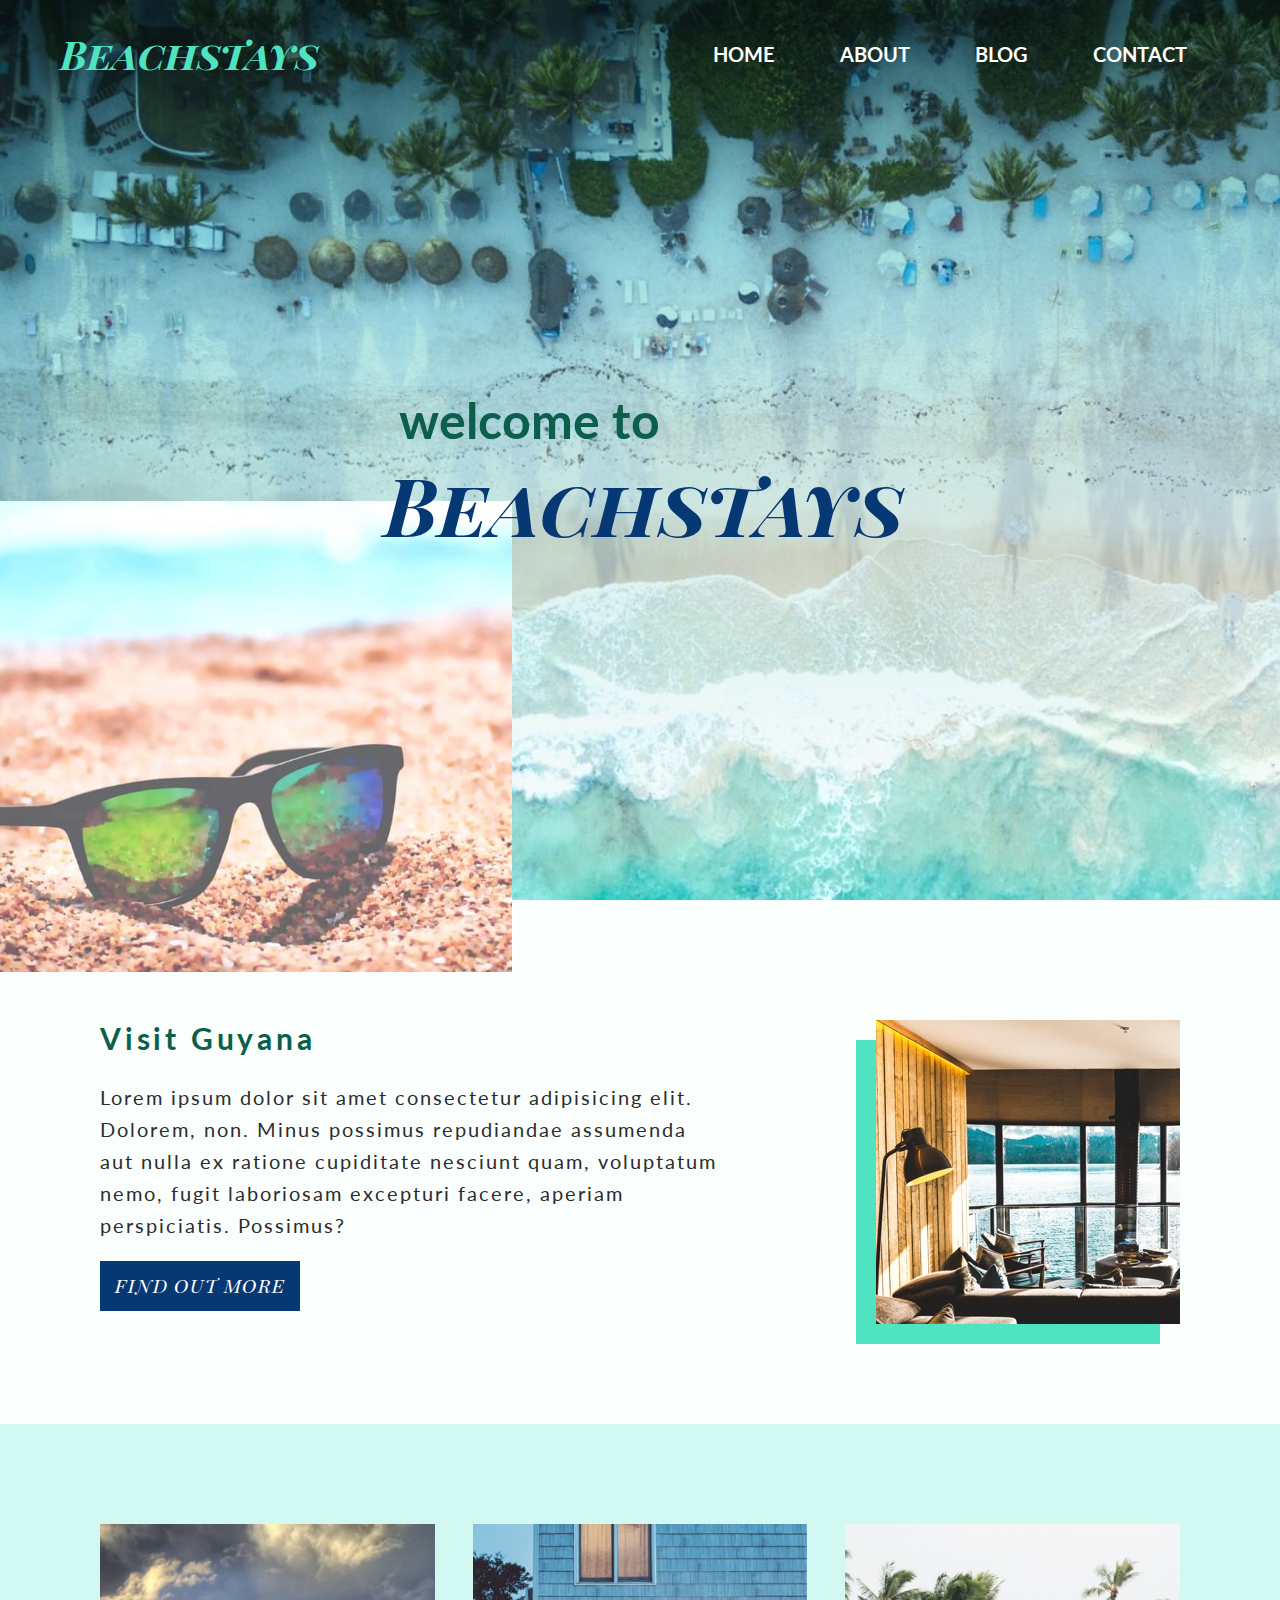
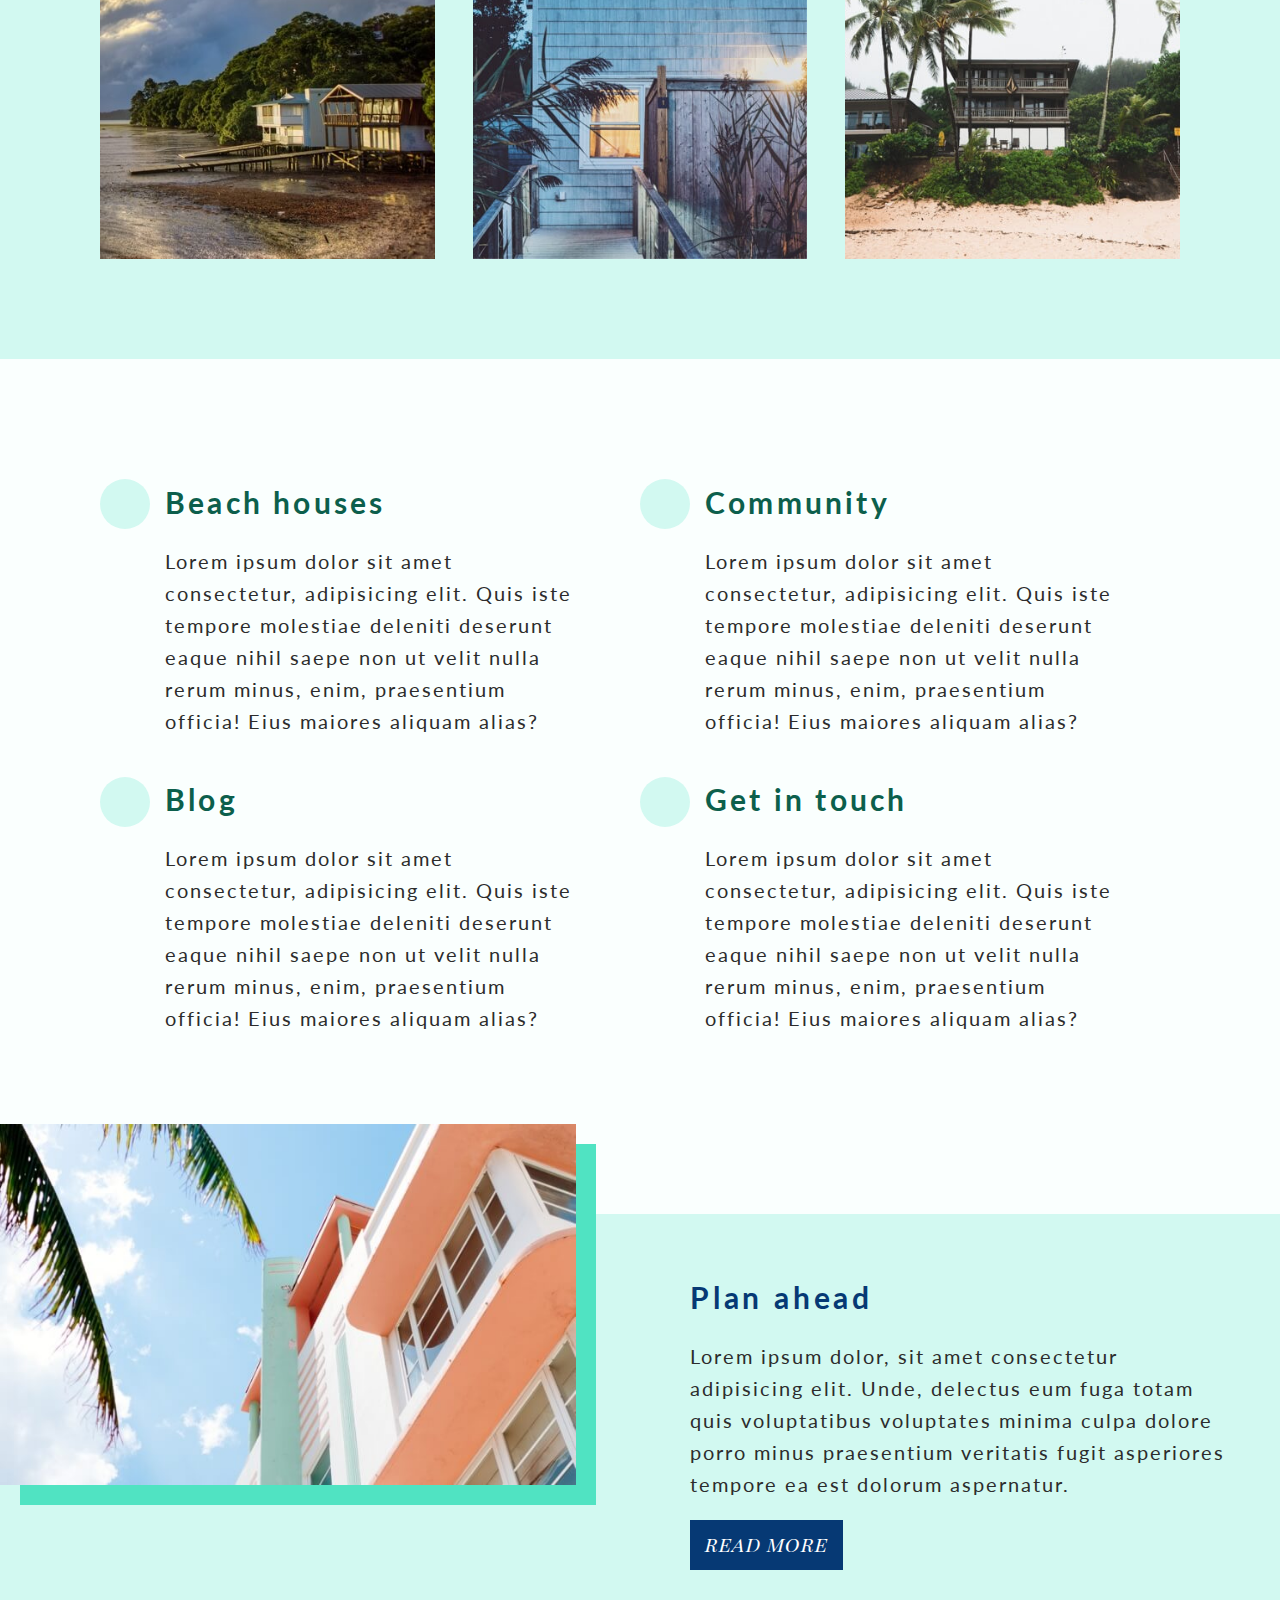
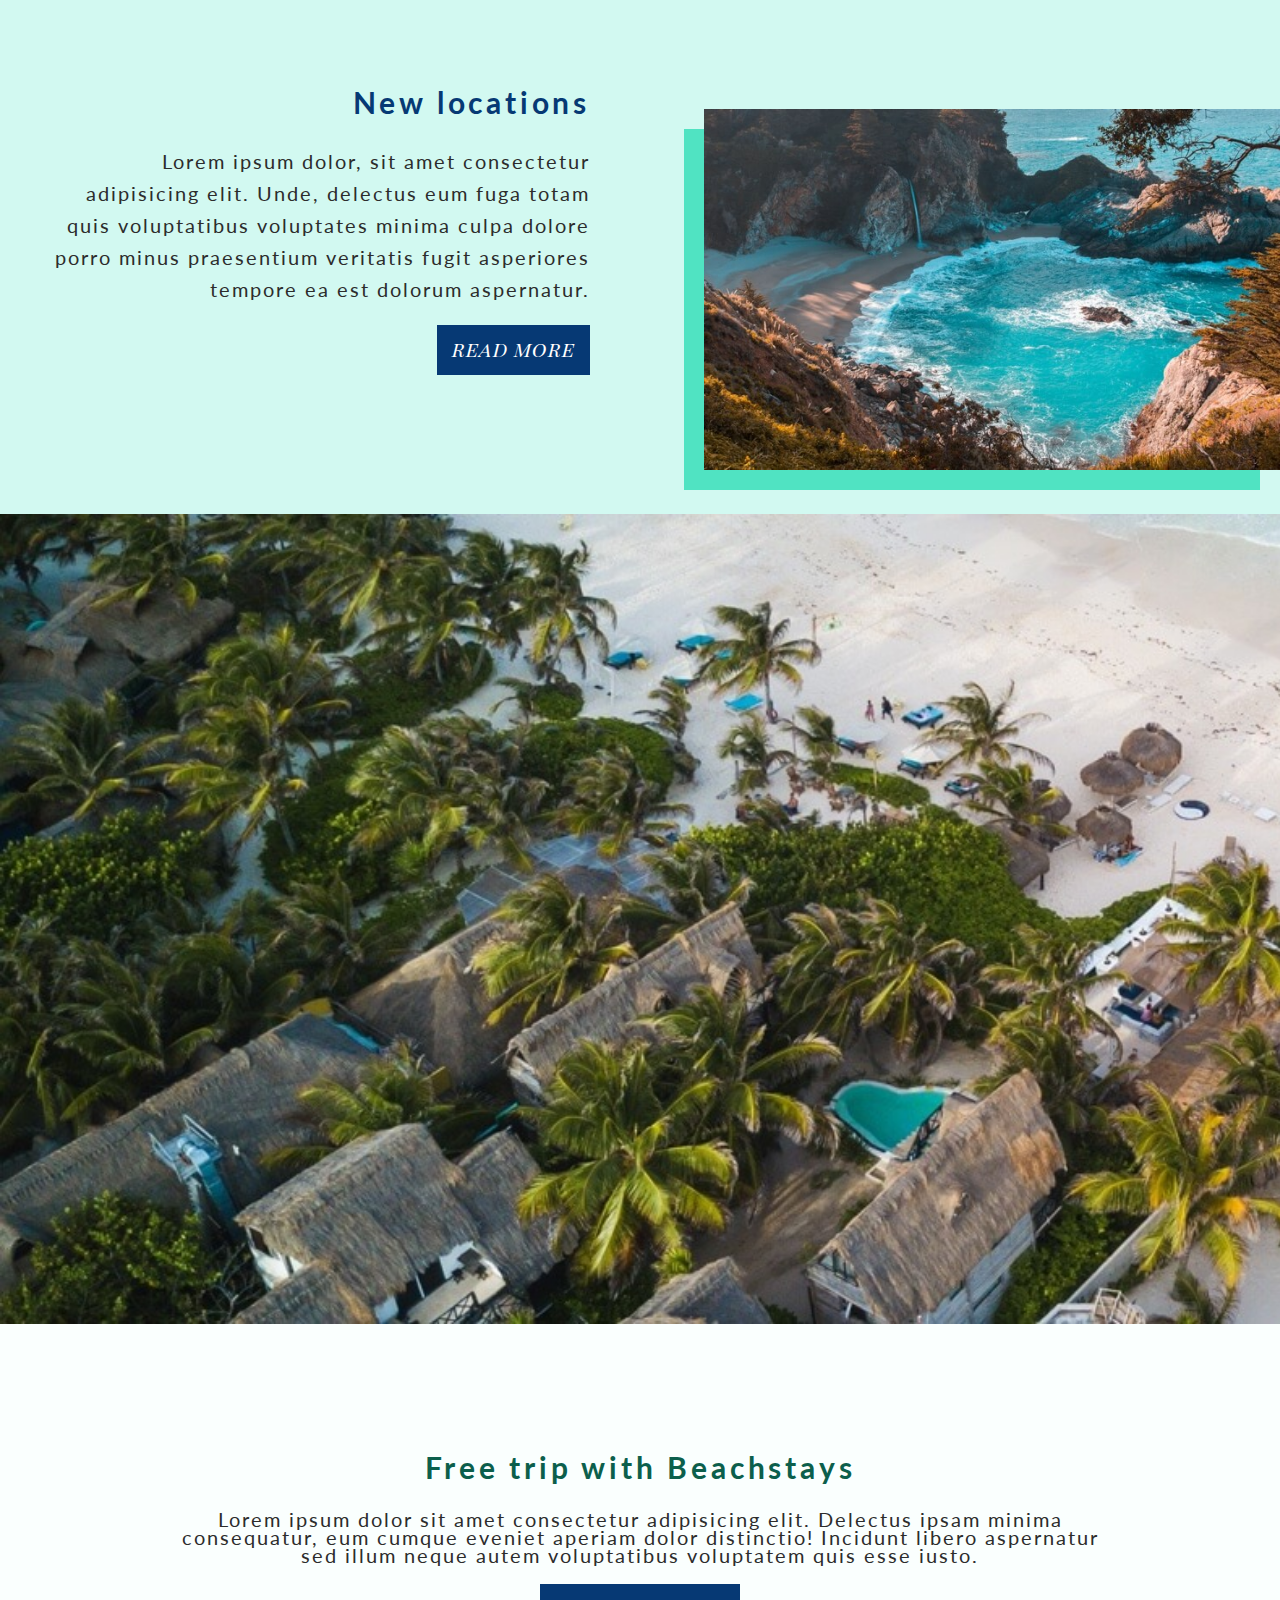
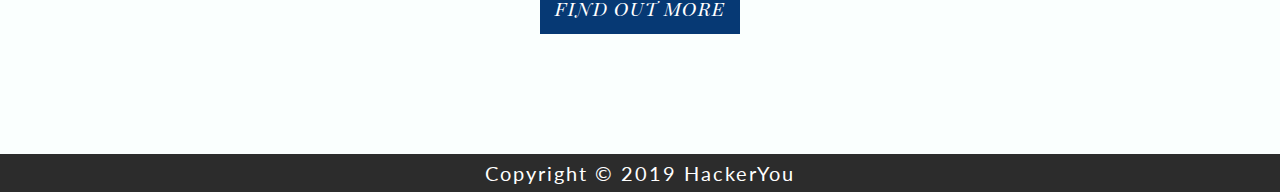
<file: index.html>
<!DOCTYPE html>
<html lang="en">

<head>
    <meta charset="UTF-8">
    <meta name="viewport" content="width=device-width, initial-scale=1.0">
    <meta http-equiv="X-UA-Compatible" content="ie=edge">
    <title>Gus Richardson Project Two</title>
    <link href="https://fonts.googleapis.com/css?family=Lato:300,400,700|Playfair+Display+SC:400,900i|Playfair+Display:400,900i"
        rel="stylesheet">
    <link rel="stylesheet" href="https://use.fontawesome.com/releases/v5.7.0/css/all.css" integrity="sha384-lZN37f5QGtY3VHgisS14W3ExzMWZxybE1SJSEsQp9S+oqd12jhcu+A56Ebc1zFSJ"
        crossorigin="anonymous">
    <link rel="stylesheet" href="styles/style.css">
</head>

<body>
    <!-- HEADER START -->
    <header>
        <div class="header_nav_bar">
            <div class="logo">
                <h1>Beachstays</h1>
            </div>
            <!-- NAV BAR -->
            <div class="header_nav_container">
                <label for="toggle_nav" class="burger" id="header_burger"><i class="fas fa-bars"></i></label>
                <input type="checkbox" id="toggle_nav" class="burger_checkbox">
                <nav id="drop_nav">
                    <ul class="header_nav">
                        <li><a href="index.html">Home</a></li>
                        <li><a href="#">About</a></li>
                        <li><a href="blog.html">Blog</a></li>
                        <li><a href="contact.html">Contact</a></li>
                    </ul>
                </nav>
            </div>
        </div>
        <div class="sunglasses_img_container">
            <img src="images/header_sunglasses.jpg" alt="sunglasses lying on a beach">
        </div>
        <div class="welcome_container">
            <div class="welcome_text">
                <h2>welcome to</h2>
                <h1>Beachstays</h1>
            </div>
        </div>

    </header>
    <!-- END OF HEADER -->

    <!-- BEGIN MAIN -->

    <main>
        <!-- VISIT GUYANA SECTION -->
        <div class="visit_guyana">
            <div class="content_wrapper">
                <div class="guyana_text_box">
                    <h2>Visit Guyana</h2>
                    <p>Lorem ipsum dolor sit amet consectetur adipisicing elit. Dolorem, non. Minus possimus
                        repudiandae assumenda aut nulla ex ratione cupiditate nesciunt quam, voluptatum nemo, fugit
                        laboriosam excepturi facere, aperiam perspiciatis. Possimus?</p>
                    <input type="button" value="find out more">

                </div>
                <div class="guyana_img_box">
                    <img src="images/lamp.jpg" alt="a cozy room overlooking the water">
                </div>

            </div>
        </div>
        <!-- END OF VISIT GUYANA -->

        <!-- GALLERY SECTION  -->
        <div class="gallery">
            <div class="content_wrapper">
                <div class="gallery_img_box img1">
                    <img src="images/gallery_image1.jpg" alt="two beach houses at dusk">
                </div>
                <div class="gallery_img_box img2">
                    <img src="images/gallery_image2.jpg" alt="a pleasant blue cabin at dawn surrounded by whispy plants ">
                </div>
                <div class="gallery_img_box img3">
                    <img src="images/gallery_image3.jpg" alt="a beach house surrounded by tall palm trees">
                </div>
            </div>
        </div>
        <!-- END GALLERY SECTION -->

        <!-- CENTRE NAV SECTION -->
        <div class="centre_nav_section">
            <div class="nav_wrapper">
                <div class="nav_item beach_houses">
                    <div class="fa_container">
                        <div class="fa_border">
                            <i class="fas fa-home"></i>
                        </div>
                    </div>
                    <div class="nav_text">
                        <h2>Beach houses</h2>
                        <p>Lorem ipsum dolor sit amet consectetur, adipisicing elit. Quis iste tempore molestiae
                            deleniti deserunt eaque nihil saepe non ut velit nulla rerum minus, enim, praesentium
                            officia! Eius maiores aliquam alias?</p>

                    </div>

                </div>
                <div class="nav_item community">
                    <div class="fa_container">
                        <div class="fa_border">
                            <i class="fas fa-users"></i>
                        </div>
                    </div>
                    <div class="nav_text">
                        <h2>Community</h2>
                        <p>Lorem ipsum dolor sit amet consectetur, adipisicing elit. Quis iste tempore molestiae
                            deleniti deserunt eaque nihil saepe non ut velit nulla rerum minus, enim, praesentium
                            officia! Eius maiores aliquam alias?</p>

                    </div>
                </div>
                <div class="nav_item blog">
                    <div class="fa_container">
                        <div class="fa_border">
                            <i class="fas fa-file"></i>
                        </div>
                    </div>
                    <div class="nav_text">
                        <h2>Blog</h2>
                        <p>Lorem ipsum dolor sit amet consectetur, adipisicing elit. Quis iste tempore molestiae
                            deleniti deserunt eaque nihil saepe non ut velit nulla rerum minus, enim, praesentium
                            officia! Eius maiores aliquam alias?</p>

                    </div>
                </div>
                <div class="nav_item centre_contact">
                    <div class="fa_container">
                        <div class="fa_border">
                            <i class="fas fa-phone"></i>
                        </div>
                    </div>
                    <div class="nav_text">
                        <h2>Get in touch</h2>
                        <p>Lorem ipsum dolor sit amet consectetur, adipisicing elit. Quis iste tempore molestiae
                            deleniti deserunt eaque nihil saepe non ut velit nulla rerum minus, enim, praesentium
                            officia! Eius maiores aliquam alias?</p>

                    </div>
                </div>
            </div>
        </div>
        <!-- END OF CENTRE NAV -->
        <!-- START GRID -->
        <div class="css_grid">
            <div class="overlap_background_colour"></div>
            <div class="grid_background_colour"></div>
            <div class="css_grid_item item_one">
                <div class="css_grid_img_container top">
                    <img src="images/grid_image1.jpg" alt="an art deco style building with white and pink trim">
                </div>
            </div>
            <div class="css_grid_item item_two">
                <div class="css_grid_text_container">
                    <h2>Plan ahead</h2>
                    <p>Lorem ipsum dolor, sit amet consectetur adipisicing elit. Unde, delectus eum fuga totam quis
                        voluptatibus voluptates minima culpa dolore porro minus praesentium veritatis fugit asperiores
                        tempore ea est dolorum aspernatur.</p>
                    <input type="button" value="read more">
                </div>
            </div>
            <div class="css_grid_item item_three" id="invisible_mobile">
                <div class="css_grid_text_container">
                    <h2>New locations</h2>
                    <p>Lorem ipsum dolor, sit amet consectetur adipisicing elit. Unde, delectus eum fuga totam quis
                        voluptatibus voluptates minima culpa dolore porro minus praesentium veritatis fugit asperiores
                        tempore ea est dolorum aspernatur.</p>
                    <input type="button" value="read more">
                </div>
            </div>
            <div class="css_grid_item item_four">
                <div class="css_grid_img_container top">
                    <img src="images/grid_image2.jpg" alt="a tropical bay with turqouise water">
                </div>
            </div>
            <div class="css_grid_item" id="invisible_desktop">
                <div class="css_grid_text_container">
                    <h2>New locations</h2>
                    <p>Lorem ipsum dolor, sit amet consectetur adipisicing elit. Unde, delectus eum fuga totam quis
                        voluptatibus voluptates minima culpa dolore porro minus praesentium veritatis fugit asperiores
                        tempore ea est dolorum aspernatur.</p>
                    <input type="button" value="read more">
                </div>
            </div>
            <div class="grid_footer_banner">
                <!-- BACKGROUND IMAGE IN THIS DIV -->
            </div>
        </div>
        <!-- END OF GRID SECTION -->
    </main>
    <footer class="main_footer">
        <div id="footer_background_invisible_desktop">
            <!-- BACKGROUND IMAGE IN THIS DIV -->
        </div>
        <div class="footer_offer">
            <div class="footer_text_wrapper">
                <h2>Free trip with Beachstays</h2>
                <p>Lorem ipsum dolor sit amet consectetur adipisicing elit. Delectus ipsam minima consequatur, eum
                    cumque eveniet aperiam dolor distinctio! Incidunt libero aspernatur sed illum neque autem
                    voluptatibus voluptatem quis esse iusto.</p>
                <input type="button" value="find out more">
            </div>
        </div>
        <div class="copyright_bar">
            <p>Copyright © 2019 HackerYou</p>
        </div>
    </footer>


</body>

</html>
</file>
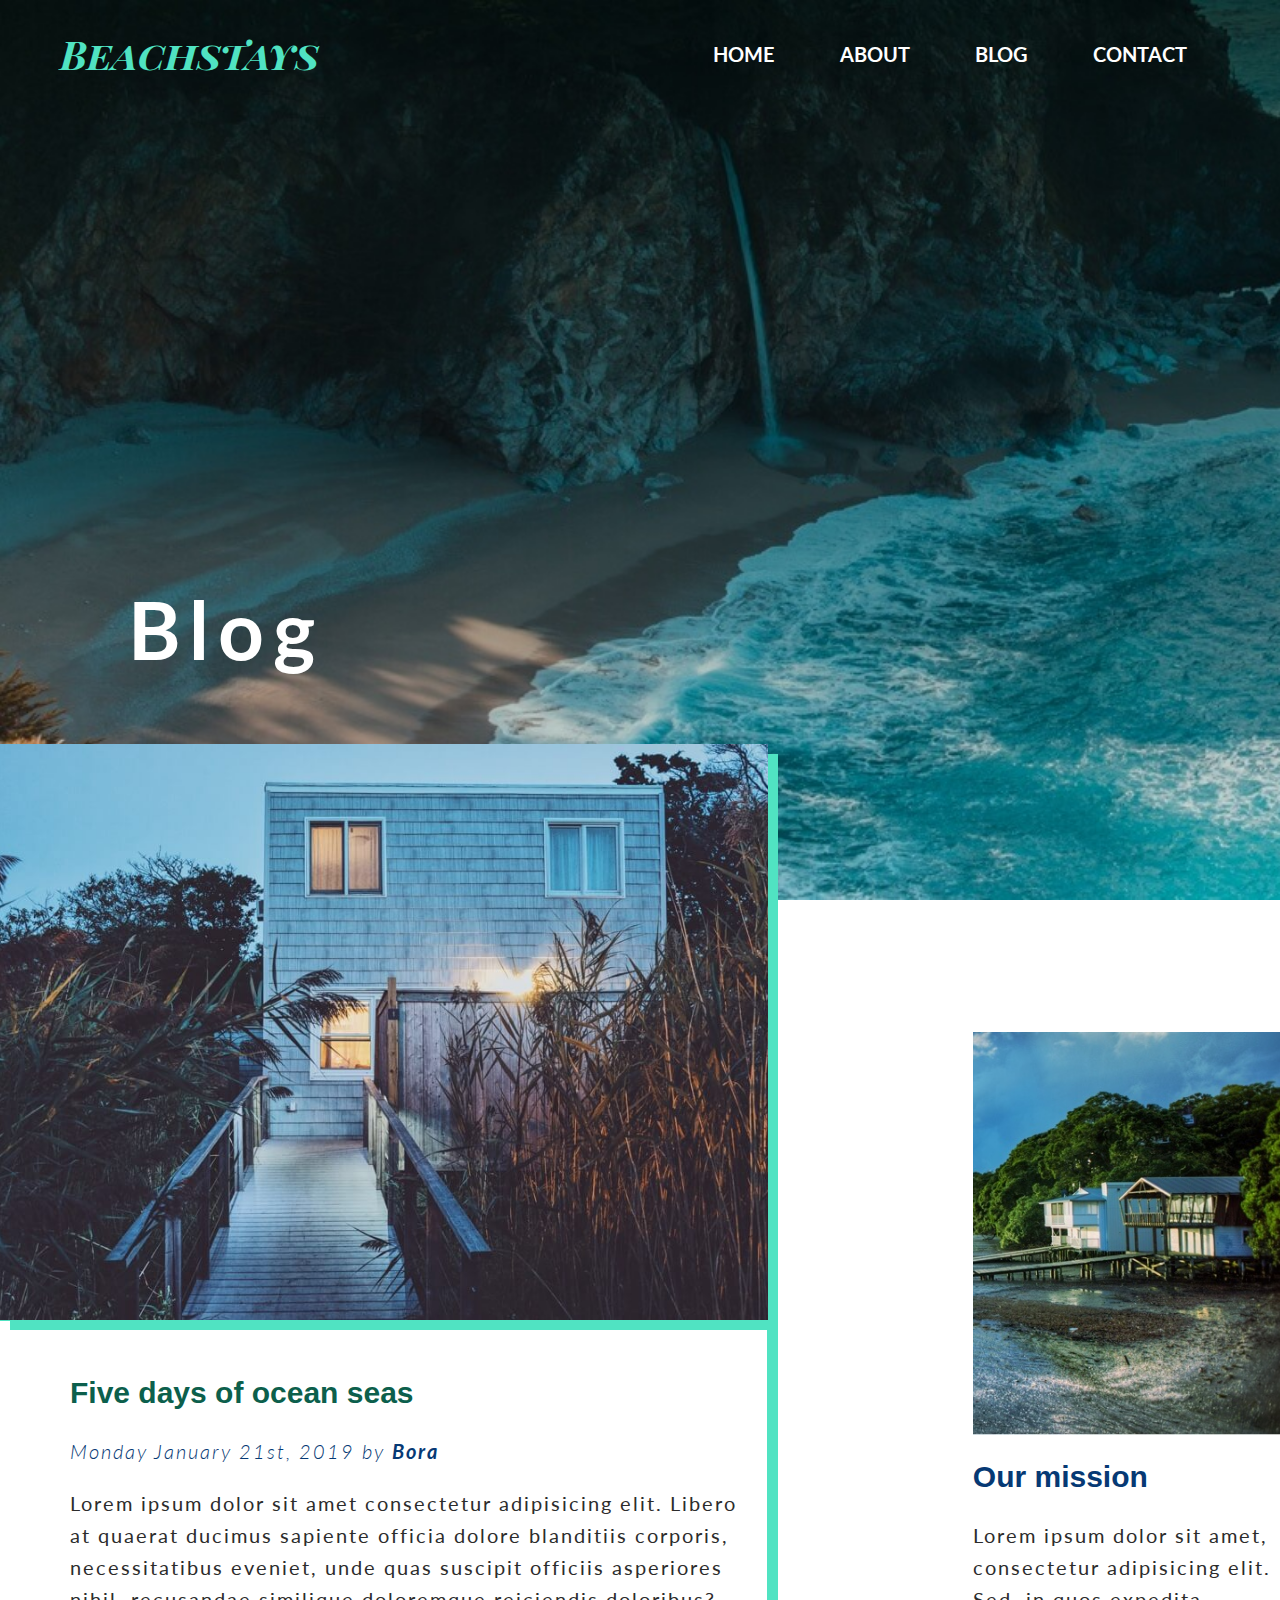
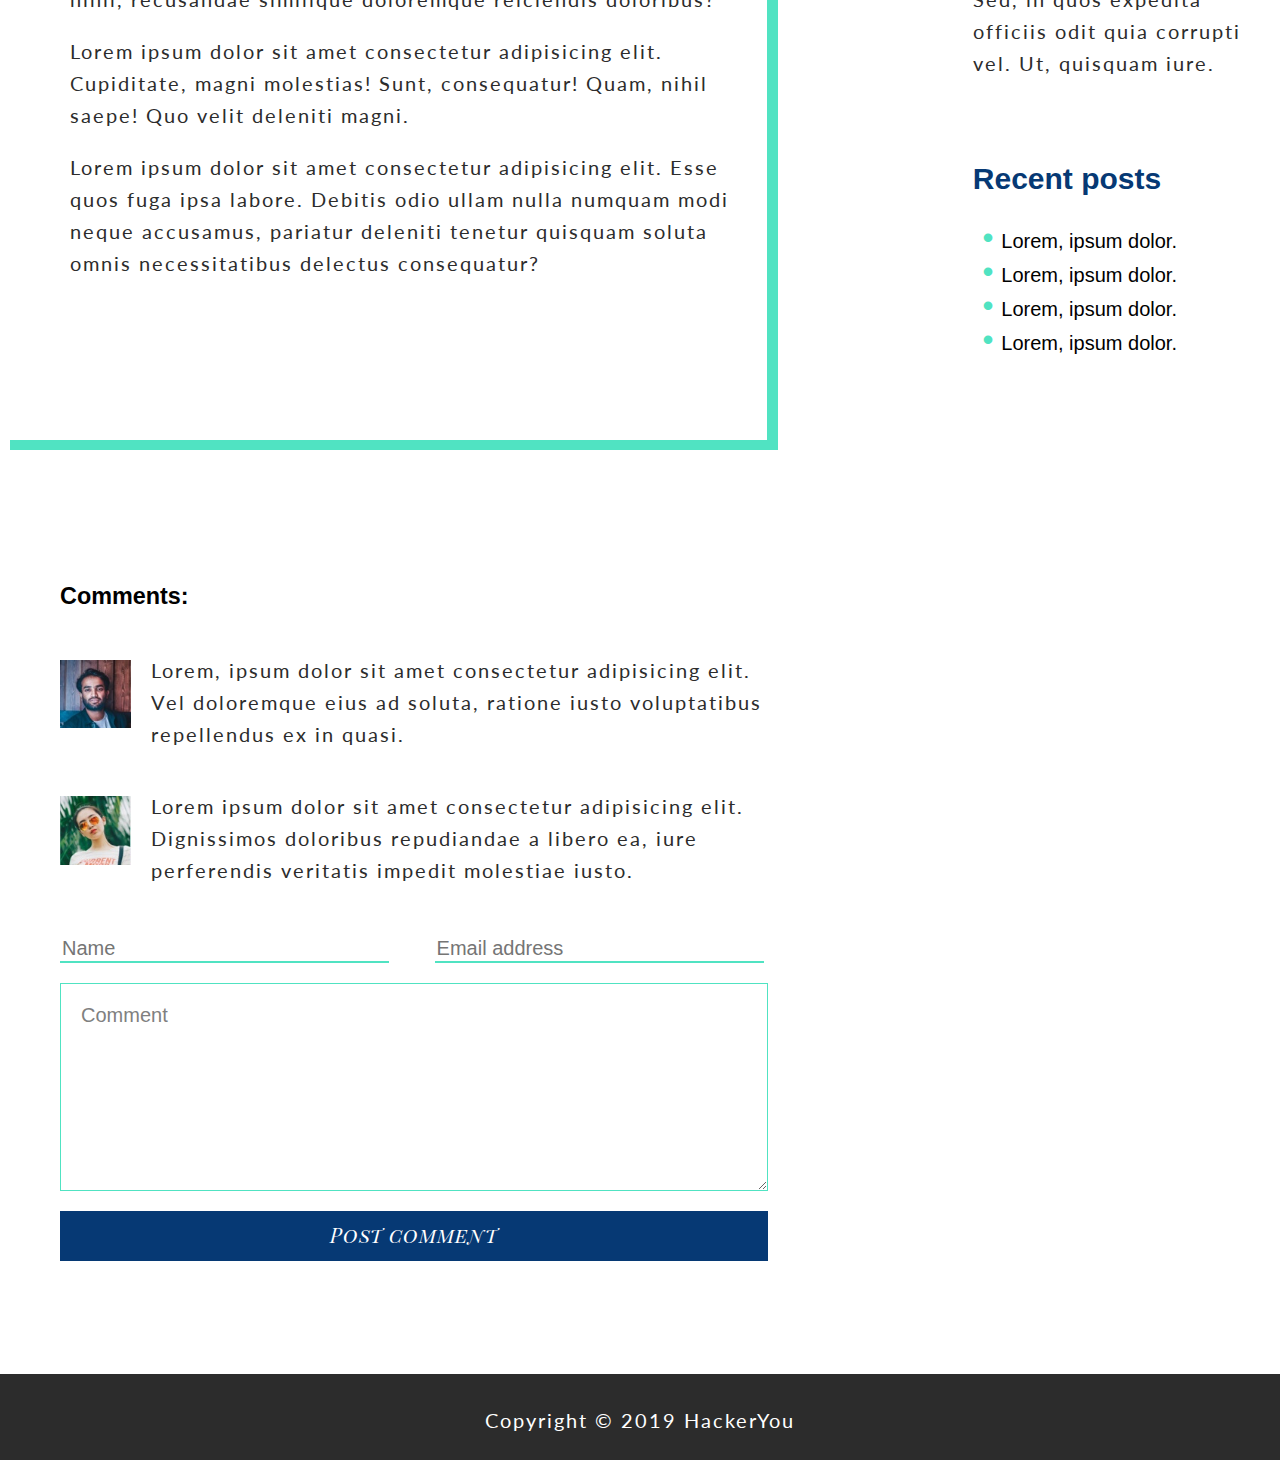
<file: blog.html>
<!DOCTYPE html>
<html lang="en">

<head>
    <meta charset="UTF-8">
    <meta name="viewport" content="width=device-width, initial-scale=1.0">
    <meta http-equiv="X-UA-Compatible" content="ie=edge">
    <title>Blog</title>
    <link href="https://fonts.googleapis.com/css?family=Lato:300,400,700|Playfair+Display+SC:400,900i|Playfair+Display:400,900i"
        rel="stylesheet">
    <link rel="stylesheet" href="https://use.fontawesome.com/releases/v5.7.0/css/all.css" integrity="sha384-lZN37f5QGtY3VHgisS14W3ExzMWZxybE1SJSEsQp9S+oqd12jhcu+A56Ebc1zFSJ"
        crossorigin="anonymous">
    <link rel="stylesheet" href="styles/style.css">
</head>

<body>
    <!-- HEADER STARTS -->
    <header class="blog">
        <div class="header_nav_bar">
            <div class="logo">
                <h1>Beachstays</h1>
            </div>
            <div class="header_nav_container">
                <label for="toggle_nav" class="burger" id="header_burger"><i class="fas fa-bars"></i></label>
                <input type="checkbox" id="toggle_nav" class="burger_checkbox">
                <nav id="drop_nav">
                    <ul class="header_nav">
                        <li><a href="index.html">Home</a></li>
                        <li><a href="#">About</a></li>
                        <li><a href="blog.html">Blog</a></li>
                        <li><a href="contact.html">Contact</a></li>
                    </ul>
                </nav>
            </div>
        </div>
    </header>
    <!-- END OF HEADER     -->

    <!-- START OF MAIN GRID SECTION/ ARTICLE AND ASIDE -->
    <main>
        <div class="grid_wrapper">
            <div class="blog_grid">

                <!-- BLOG ARTICLE -->
                <div class="blog_title">
                    <h2>Blog</h2>
                </div>
                <div class="blog_img_container">
                    <img src="images/blog_image.jpg" alt="a boardwalk surrounded by shrubs leading up to a pleasant cabin">
                </div>
                <div class="blog_article_container">
                    <h2>Five days of ocean seas</h2>
                    <p>Monday January 21st, 2019 by <strong>Bora</strong></p>
                    <p>Lorem ipsum dolor sit amet consectetur adipisicing elit. Libero at quaerat ducimus sapiente
                        officia
                        dolore blanditiis corporis, necessitatibus eveniet, unde quas suscipit officiis asperiores
                        nihil,
                        recusandae similique doloremque reiciendis doloribus?</p>
                    <p>Lorem ipsum dolor sit amet consectetur adipisicing elit. Cupiditate, magni molestias! Sunt,
                        consequatur! Quam, nihil saepe! Quo velit deleniti magni.</p>
                    <p>Lorem ipsum dolor sit amet consectetur adipisicing elit. Esse quos fuga ipsa labore. Debitis
                        odio
                        ullam nulla numquam modi neque accusamus, pariatur deleniti tenetur quisquam soluta omnis
                        necessitatibus delectus consequatur?</p>
                </div>
                <!-- BLOG ARTICLE ENDS -->

                <!-- ASIDE SECTION STARTS -->
                <aside class="blog_aside">
                    <div class="aside_img_container">
                        <img src="images/aside_image.jpg" alt="two cabins on stilts with boardwalks leading to the ocean">
                    </div>
                    <div class="aside_text">
                        <h2>Our mission</h2>
                        <p>Lorem ipsum dolor sit amet, consectetur adipisicing elit. Sed, in quos expedita officiis
                            odit quia corrupti vel. Ut, quisquam iure.</p>
                    </div>
                    <div class="aside_list">
                        <h2>Recent posts</h2>
                        <ul>
                            <li>Lorem, ipsum dolor.</li>
                            <li>Lorem, ipsum dolor.</li>
                            <li>Lorem, ipsum dolor.</li>
                            <li>Lorem, ipsum dolor.</li>
                        </ul>
                    </div>
                </aside>
            </div>
        </div>
        <!-- ASIDE SECTION ENDS -->

        <!-- COMMENTS SECTION STARTS -->
        <div class="comments_section_wrapper">
            <div class="comments_container">
                <div class="comments_title_container">
                    <h3>Comments:</h3>
                </div>
                <div class="comment_box">
                    <div class="comment_img">
                        <img src="images/comment_image1.jpg" alt="a profile picture of Reyansh">
                    </div>
                    <div class="comment_text">
                        <p>Lorem, ipsum dolor sit amet consectetur adipisicing elit. Vel doloremque eius ad soluta,
                            ratione iusto voluptatibus repellendus ex in quasi.</p>

                    </div>
                </div>
                <div class="comment_box">
                    <div class="comment_img">
                        <img src="images/comment_image2.jpg" alt="a profile picture of Olivia">
                    </div>
                    <div class="comment_text">
                        <p>Lorem ipsum dolor sit amet consectetur adipisicing elit. Dignissimos doloribus repudiandae a
                            libero ea, iure perferendis veritatis impedit molestiae iusto.</p>
                    </div>
                </div>
                <!-- COMMENTS FORM  -->
                <form action="#" id="comment_form">
                    <label for="name" class="visually_hidden">Name</label>
                    <input type="text" id="name" placeholder="Name">

                    <label for="email" class="visually_hidden">Email address</label>
                    <input type="email" id="email" placeholder="Email address">

                    <textarea name="post_comments" id="post_comments" rows="8">Comment</textarea>

                    <input type="button" value="Post comment" id="post_comment_button">
                </form>
            </div>
            <!-- COMMENTS SECTION ENDS -->

            <!-- COPYRIGHT BAR  -->
            <div class="copyright_bar">
                <p>Copyright © 2019 HackerYou</p>
            </div>
        </div>
    </main>
</body>

</html>
</file>
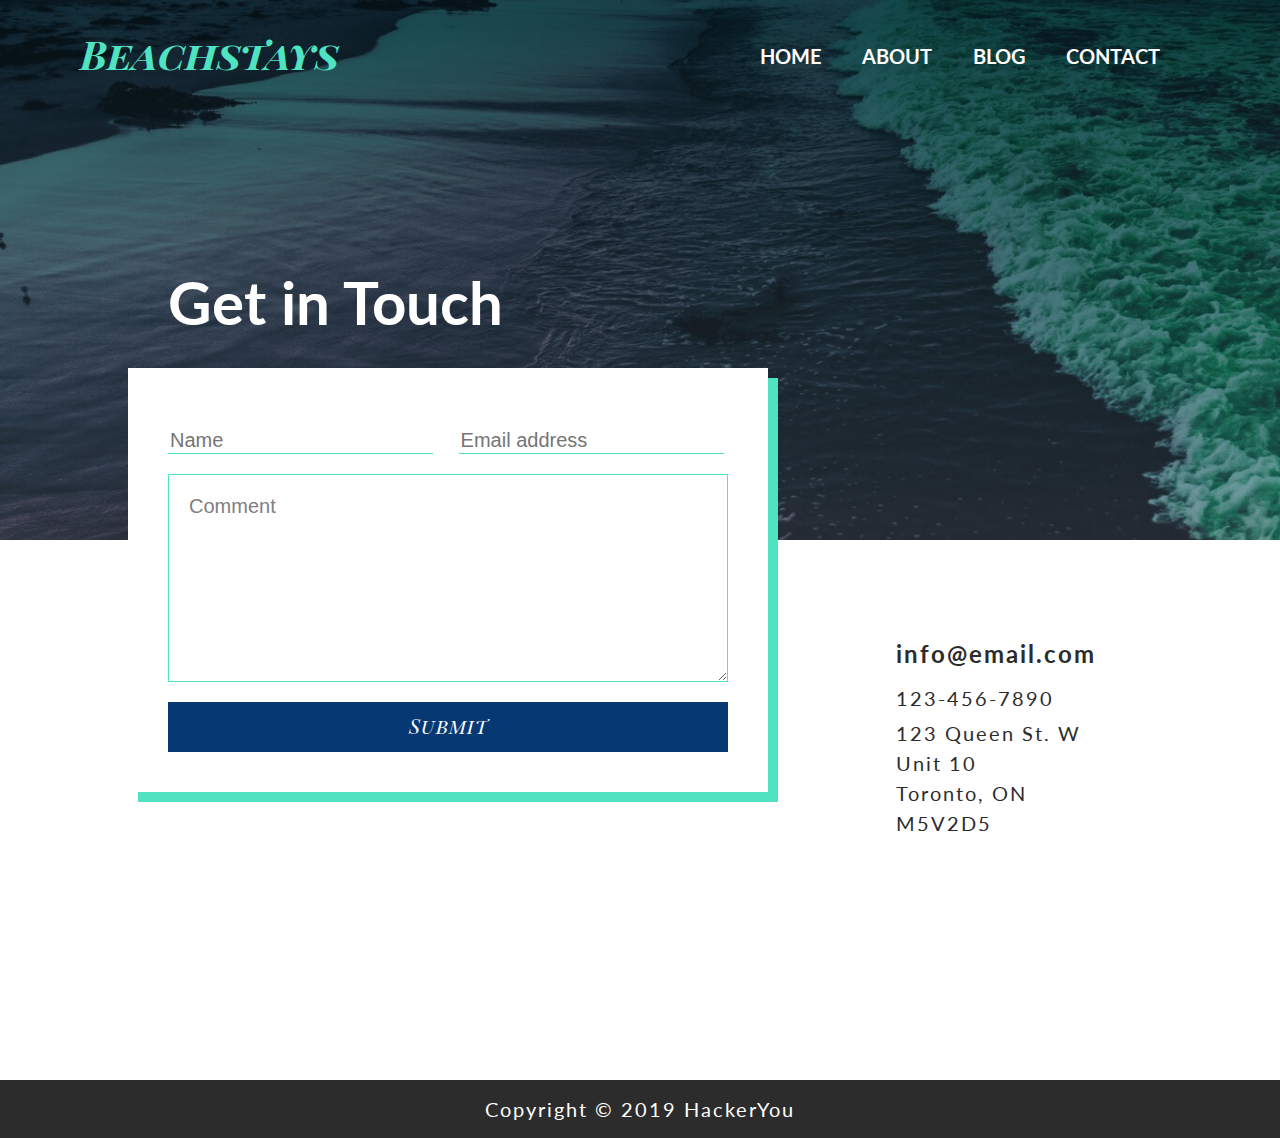
<file: contact.html>
<!DOCTYPE html>
<html lang="en">

<head>
    <meta charset="UTF-8">
    <meta name="viewport" content="width=device-width, initial-scale=1.0">
    <meta http-equiv="X-UA-Compatible" content="ie=edge">
    <title>Contact</title>
    <link href="https://fonts.googleapis.com/css?family=Lato:300,400,700|Playfair+Display+SC:400,900i|Playfair+Display:400,900i"
        rel="stylesheet">
    <link rel="stylesheet" href="https://use.fontawesome.com/releases/v5.7.0/css/all.css" integrity="sha384-lZN37f5QGtY3VHgisS14W3ExzMWZxybE1SJSEsQp9S+oqd12jhcu+A56Ebc1zFSJ"
        crossorigin="anonymous">
    <link rel="stylesheet" href="styles/style.css">
</head>

<body class="body_grid">
    <!-- CONTACT HEADER STARTS -->
    <header class="contact_header">
        <div class="contact_header_nav_bar">
            <div class="logo_container">
                <h1>Beachstays</h1>
            </div>
            <!-- NAV BAR -->
            <div class="contact_nav_container">
                <label for="toggle_nav" class="burger"><i class="fas fa-bars"></i></label>
                <input type="checkbox" id="toggle_nav" class="burger_checkbox">
                <nav>
                    <ul class="contact_ul">
                        <li><a href="index.html">Home</a></li>
                        <li><a href="#">About</a></li>
                        <li><a href="blog.html">Blog</a></li>
                        <li><a href="contact.html">Contact</a></li>
                    </ul>
                </nav>
            </div>
        </div>
    </header>
    <!-- END HEADER -->

    <!-- START MAIN -->
    <main class="contact_main">
        <!-- COMMENT FORM -->
        <div class="get_in_touch_container">
            <h2>Get in Touch</h2>
            <form action="" class="contact_form">
                <label for="name_input" class="visually_hidden">Enter name</label>
                <input type="text" id="name_input" placeholder="Name">

                <label for="email_input" class="visually_hidden">Enter email</label>
                <input type="email" id="email_input" placeholder="Email address">

                <textarea name="post_comments" id="comments_area" rows="8">Comment</textarea>

                <textarea name="post_comments" id="mobile_comments" rows="2">Comment</textarea>

                <input type="button" value="Submit" id="comment_button">

            </form>
        </div>
        <!-- ASIDE SECTION -->
        <aside class="contact_aside">
            <div class="font_awesome_container">
                <i class="fab fa-facebook-f"></i>
                <i class="fab fa-instagram"></i>
                <i class="fab fa-twitter"></i>
                <i class="fab fa-whatsapp"></i>
            </div>
            <div class="contact_text_container">
                <p>info@email.com</p>
                <p>123-456-7890</p>
                <p>123 Queen St. W</p>
                <p>Unit 10</p>
                <p>Toronto, ON</p>
                <p>M5V2D5</p>

            </div>
        </aside>
    </main>
    <!-- END MAIN -->

    <!-- FOOTER -->
    <footer>
        <p>Copyright © 2019 HackerYou</p>
    </footer>
</body>

</html>
</file>
<file: styles/style.css>
article, aside, details, figcaption, figure, footer, header, hgroup, nav, section, summary {
  display: block; }

audio, canvas, video {
  display: inline-block; }

audio:not([controls]) {
  display: none;
  height: 0; }

[hidden] {
  display: none; }

html {
  font-family: sans-serif;
  -webkit-text-size-adjust: 100%;
  -ms-text-size-adjust: 100%; }

a:focus {
  outline: thin dotted; }

a:active, a:hover {
  outline: 0; }

h1 {
  font-size: 2em; }

abbr[title] {
  border-bottom: 1px dotted; }

b, strong {
  font-weight: 700; }

dfn {
  font-style: italic; }

mark {
  background: #ff0;
  color: #000; }

code, kbd, pre, samp {
  font-family: monospace, serif;
  font-size: 1em; }

pre {
  white-space: pre-wrap;
  word-wrap: break-word; }

q {
  quotes: \201C \201D \2018 \2019; }

small {
  font-size: 80%; }

sub, sup {
  font-size: 75%;
  line-height: 0;
  position: relative;
  vertical-align: baseline; }

sup {
  top: -.5em; }

sub {
  bottom: -.25em; }

img {
  border: 0; }

svg:not(:root) {
  overflow: hidden; }

fieldset {
  border: 1px solid silver;
  margin: 0 2px;
  padding: .35em .625em .75em; }

button, input, select, textarea {
  font-family: inherit;
  font-size: 100%;
  margin: 0; }

button, input {
  line-height: normal; }

button, html input[type=button], input[type=reset], input[type=submit] {
  -webkit-appearance: button;
  cursor: pointer; }

button[disabled], input[disabled] {
  cursor: default; }

input[type=checkbox], input[type=radio] {
  -webkit-box-sizing: border-box;
  box-sizing: border-box;
  padding: 0; }

input[type=search] {
  -webkit-appearance: textfield;
  -moz-box-sizing: content-box;
  -webkit-box-sizing: content-box;
  box-sizing: content-box; }

input[type=search]::-webkit-search-cancel-button, input[type=search]::-webkit-search-decoration {
  -webkit-appearance: none; }

textarea {
  overflow: auto;
  vertical-align: top; }

table {
  border-collapse: collapse;
  border-spacing: 0; }

body, figure {
  margin: 0; }

legend, button::-moz-focus-inner, input::-moz-focus-inner {
  border: 0;
  padding: 0; }

.clearfix:after {
  visibility: hidden;
  display: block;
  font-size: 0;
  content: '';
  clear: both;
  height: 0; }

* {
  -moz-box-sizing: border-box;
  -webkit-box-sizing: border-box;
  box-sizing: border-box; }

html {
  font-size: 125%;
  width: 100vw; }

p {
  font-family: 'Lato', sans-serif;
  font-size: 20px;
  line-height: 32px;
  letter-spacing: 2px;
  color: #2c2c2c; }

input[type="button"] {
  font-family: 'Playfair Display SC', serif;
  font-style: italic;
  color: #063974;
  background-color: #063974;
  color: white;
  font-weight: 400;
  padding: 8px 15px 10px;
  border: none;
  letter-spacing: 1px;
  line-height: 32px; }

input[type="button"]:hover {
  background-color: #50e3c2;
  color: #fafffe; }

header {
  width: 100vw;
  max-width: 100%;
  height: 100vh;
  background-image: url(../images/home_banner.jpg);
  background-size: cover;
  position: relative; }

h1 {
  font-family: 'Playfair Display SC', serif;
  font-style: italic;
  color: #063974; }

.header_nav_bar {
  width: 100%;
  display: -webkit-box;
  display: -ms-flexbox;
  display: flex;
  -webkit-box-pack: justify;
  -ms-flex-pack: justify;
  justify-content: space-between; }
  .header_nav_bar .logo {
    padding-left: 60px;
    width: 50%; }
    .header_nav_bar .logo h1 {
      color: #50e3c2; }
  .header_nav_bar .header_nav_container {
    padding-right: 60px;
    width: 50%; }

.header_nav {
  display: -webkit-box;
  display: -ms-flexbox;
  display: flex;
  -ms-flex-pack: distribute;
  justify-content: space-around;
  margin-top: 42px; }
  .header_nav li {
    list-style: none;
    text-decoration: none;
    display: block; }
    .header_nav li a {
      text-decoration: none;
      color: white;
      text-transform: uppercase;
      font-family: 'Lato', sans-serif;
      font-weight: 700; }

.header_nav li:hover a {
  color: #50e3c2; }

.sunglasses_img_container {
  width: 40%;
  height: auto;
  position: absolute;
  bottom: -8%; }
  .sunglasses_img_container img {
    width: 100%;
    height: auto;
    display: block; }

.welcome_container {
  width: 100%;
  height: 50%;
  display: -webkit-box;
  display: -ms-flexbox;
  display: flex;
  -webkit-box-align: center;
  -ms-flex-align: center;
  align-items: center;
  -webkit-box-pack: center;
  -ms-flex-pack: center;
  justify-content: center;
  z-index: 10; }
  .welcome_container .welcome_text {
    width: 40%;
    text-align: left;
    -ms-flex-item-align: end;
    align-self: flex-end;
    position: absolute; }
    .welcome_container .welcome_text h2 {
      font-family: 'Lato', sans-serif;
      font-weight: 700;
      font-size: 2.5rem;
      color: #0c5f4c;
      margin-bottom: 0;
      margin-left: 15px; }
    .welcome_container .welcome_text h1 {
      font-size: 4rem;
      padding: 0;
      margin: 0; }

.visit_guyana {
  padding: 120px 100px 100px 100px;
  background: #fafffe; }
  .visit_guyana h2 {
    color: #0c5f4c;
    font-family: 'Lato', sans-serif;
    letter-spacing: 3.8px;
    margin-top: 0; }

.guyana_text_box {
  width: 60%;
  padding-right: 25px; }

.guyana_img_box {
  height: 100%;
  width: auto;
  -webkit-box-shadow: -20px 20px #50e3c2;
  box-shadow: -20px 20px #50e3c2; }
  .guyana_img_box img {
    min-width: 100%;
    display: block; }

.gallery {
  padding: 100px;
  background: #d2f9f1; }

.gallery_img_box {
  width: 31%; }
  .gallery_img_box img {
    display: block;
    width: 100%; }

.content_wrapper {
  display: -webkit-box;
  display: -ms-flexbox;
  display: flex;
  -webkit-box-pack: justify;
  -ms-flex-pack: justify;
  justify-content: space-between; }

.centre_nav_section {
  padding: 100px 100px 70px 100px;
  background: #fafffe; }

.nav_wrapper {
  display: -webkit-box;
  display: -ms-flexbox;
  display: flex;
  -ms-flex-wrap: wrap;
  flex-wrap: wrap; }

.nav_item {
  width: 50%;
  display: -webkit-box;
  display: -ms-flexbox;
  display: flex; }
  .nav_item h2 {
    font-family: 'Lato', sans-serif;
    color: #0c5f4c;
    letter-spacing: 3.2px; }

.fa_container {
  padding-top: 20px;
  width: 60px;
  margin-right: 5px;
  height: 100%; }

.fa_border {
  display: -webkit-box;
  display: -ms-flexbox;
  display: flex;
  -webkit-box-pack: center;
  -ms-flex-pack: center;
  justify-content: center;
  -webkit-box-align: center;
  -ms-flex-align: center;
  align-items: center;
  background: #d2f9f1;
  width: 50px;
  height: 50px;
  border-radius: 50%; }
  .fa_border i {
    color: white; }

.nav_text {
  width: calc(90% - 65px); }

.css_grid {
  height: 200vh;
  width: 100vw;
  display: -ms-grid;
  display: grid;
  -ms-grid-columns: 10% 10% 10% 10% 5% 5% 5% 5% 10% 10% 10% 10%;
  grid-template-columns: 10% 10% 10% 10% 5% 5% 5% 5% 10% 10% 10% 10%;
  -ms-grid-rows: 2.5% 2.5% 2.5% 2.5% 5% 5% 2.5% 2.5% 2.5% 2.5% 2.5% 2.5% 2.5% 2.5% 5% 5% 2.5% 2.5% 2.5% 2.5% 20% 20%;
  grid-template-rows: 2.5% 2.5% 2.5% 2.5% 5% 5% 2.5% 2.5% 2.5% 2.5% 2.5% 2.5% 2.5% 2.5% 5% 5% 2.5% 2.5% 2.5% 2.5% 20% 20%; }

.css_grid h2 {
  color: #063974;
  letter-spacing: 3.8px;
  font-family: 'Lato', sans-serif; }

#invisible_desktop {
  display: none; }

.overlap_background_colour {
  -ms-grid-row: 1;
  -ms-grid-row-span: 2;
  grid-row: 1 / span 2;
  -ms-grid-column: 1;
  -ms-grid-column-span: 12;
  grid-column: 1/ span 12;
  background: #fafffe; }

.grid_background_colour {
  -ms-grid-row: 2;
  -ms-grid-row-span: 17;
  grid-row: 2/ span 17;
  -ms-grid-column: 1;
  -ms-grid-column-span: 12;
  grid-column: 1/ span 12;
  background-color: #d2f9f1;
  z-index: -1; }

.item_one {
  -ms-grid-column: 1;
  -ms-grid-column-span: 5;
  grid-column: 1 / span 5;
  -ms-grid-row: 1;
  -ms-grid-row-span: 8;
  grid-row: 1 / span 8; }
  .item_one .css_grid_img_container {
    width: 100%;
    height: auto;
    -webkit-box-shadow: 20px 20px #50e3c2;
    box-shadow: 20px 20px #50e3c2; }
    .item_one .css_grid_img_container img {
      width: 100%;
      height: 100%;
      display: block; }

.item_four {
  -ms-grid-column: 8;
  -ms-grid-column-span: 5;
  grid-column: 8 / span 5;
  -ms-grid-row: 12;
  -ms-grid-row-span: 8;
  grid-row: 12 / span 8; }
  .item_four .css_grid_img_container {
    width: 100%;
    height: auto;
    -webkit-box-shadow: -20px 20px #50e3c2;
    box-shadow: -20px 20px #50e3c2; }
    .item_four .css_grid_img_container img {
      max-width: 100%;
      height: 100%;
      display: block; }

.item_two {
  -ms-grid-column: 7;
  -ms-grid-column-span: 6;
  grid-column: 7/ span 6;
  -ms-grid-row: 3;
  -ms-grid-row-span: 8;
  grid-row: 3/ span 8;
  height: 100%;
  padding: 40px 50px; }
  .item_two .css_grid_text_container {
    width: 100%;
    height: 100%; }

.item_three {
  -ms-grid-column: 1;
  -ms-grid-column-span: 6;
  grid-column: 1/ span 6;
  -ms-grid-row: 10;
  -ms-grid-row-span: 9;
  grid-row: 10/ span 9;
  height: 100%;
  text-align: right;
  padding: 40px 50px; }
  .item_three .css_grid_text_container {
    width: 100%;
    height: 100%; }

.grid_footer_banner {
  background-image: url(../images/footer_banner.jpg);
  -ms-grid-column: 1;
  -ms-grid-column-span: 12;
  grid-column: 1/ span 12;
  -ms-grid-row: 19;
  -ms-grid-row-span: 4;
  grid-row: 19/ span 4;
  background-size: cover;
  z-index: -1; }

.main_footer {
  padding-bottom: 0;
  background-color: #fafffe; }

.footer_offer {
  padding: 100px 180px;
  text-align: center; }
  .footer_offer h2 {
    font-family: 'Lato', sans-serif;
    color: #0c5f4c;
    letter-spacing: 3.8px; }
  .footer_offer p {
    color: #2c2c2c; }

.copyright_bar {
  text-align: center;
  background: #2c2c2c;
  margin-bottom: 0;
  padding-bottom: 0; }
  .copyright_bar p {
    margin-bottom: 0;
    padding: 10px 0;
    color: white; }

header.blog {
  width: 100vw;
  max-width: 100%;
  height: 100vh;
  background-image: url(../images/blog_banner.jpg);
  background-size: cover;
  position: relative; }

.grid_wrapper {
  width: 100%;
  position: relative; }

.blog_grid {
  width: 100vw;
  height: 160vh;
  display: -ms-grid;
  display: grid;
  position: absolute;
  top: -300px;
  -ms-grid-columns: 10% 10% 10% 10% 10% 10% 10% 10% 10% 10%;
  grid-template-columns: 10% 10% 10% 10% 10% 10% 10% 10% 10% 10%;
  -ms-grid-rows: 10% 10% 10% 10% 10% 10% 10% 10% 10% 10%;
  grid-template-rows: 10% 10% 10% 10% 10% 10% 10% 10% 10% 10%; }

.blog_title {
  -ms-grid-column: 2;
  -ms-grid-column-span: 2;
  grid-column: 2/ span 2; }
  .blog_title h2 {
    font-family: 'Lato', sans-serif;
    font-weight: 700;
    font-size: 4rem;
    color: white;
    line-height: 58px;
    letter-spacing: 9px;
    margin-top: 0; }

.blog_img_container {
  -ms-grid-column: 1;
  -ms-grid-column-span: 6;
  grid-column: 1/ span 6;
  -ms-grid-row: 2;
  -ms-grid-row-span: 4;
  grid-row: 2/ span 4;
  -webkit-box-shadow: 10px 10px #50e3c2;
  box-shadow: 10px 10px #50e3c2; }
  .blog_img_container img {
    width: 100%;
    height: 100%;
    display: block;
    -o-object-fit: cover;
    object-fit: cover;
    -o-object-position: 80% 0%;
    object-position: 80% 0%; }

.blog_article_container {
  -ms-grid-row: 6;
  -ms-grid-row-span: 6;
  grid-row: 6/ span 6;
  -ms-grid-column: 1;
  -ms-grid-column-span: 6;
  grid-column: 1/ span 6;
  padding: 30px 30px 30px 70px;
  -webkit-box-shadow: 10px 10px #50e3c2;
  box-shadow: 10px 10px #50e3c2;
  border-right: 1px solid #50e3c2;
  border-top: 1px solid #50e3c2; }
  .blog_article_container p:nth-of-type(1) {
    font-style: italic;
    color: #063974;
    font-weight: 300; }
  .blog_article_container h2 {
    color: #0c5f4c; }

.blog_aside {
  -ms-grid-column: 8;
  -ms-grid-column-span: 4;
  grid-column: 8/ span 4;
  -ms-grid-row: 4;
  -ms-grid-row-span: 8;
  grid-row: 4/ span 8;
  display: -ms-grid;
  display: grid;
  -ms-grid-columns: 20% 20% 20% 20% 20%;
  grid-template-columns: 20% 20% 20% 20% 20%;
  -ms-grid-rows: 10% 10% 10% 10% 10% 10% 10% 10% 10% 10%;
  grid-template-rows: 10% 10% 10% 10% 10% 10% 10% 10% 10% 10%; }
  .blog_aside h2 {
    color: #063974; }
  .blog_aside .aside_img_container {
    -ms-grid-column: 2;
    -ms-grid-column-span: 4;
    grid-column: 2/ span 4;
    -ms-grid-row: 1;
    -ms-grid-row-span: 4;
    grid-row: 1/ span 4; }
    .blog_aside .aside_img_container img {
      width: 100%;
      height: 100%;
      display: block;
      -o-object-fit: cover;
      object-fit: cover; }

.aside_text {
  -ms-grid-row: 5;
  -ms-grid-row-span: 3;
  grid-row: 5/ span 3;
  -ms-grid-column: 2;
  -ms-grid-column-span: 5;
  grid-column: 2/ span 5; }

.aside_list {
  -ms-grid-row: 8;
  -ms-grid-row-span: 2;
  grid-row: 8/ span 2;
  -ms-grid-column: 2;
  -ms-grid-column-span: 5;
  grid-column: 2/ span 5; }
  .aside_list ul {
    list-style: none;
    padding-left: 10px; }
  .aside_list li::before {
    content: "\2022";
    color: #50e3c2;
    display: inline-block;
    font-size: 1.5rem;
    font-weight: bold;
    margin-right: 8px; }

.visually_hidden:not(:focus):not(:active) {
  position: absolute;
  width: 1px;
  height: 1px;
  margin: -1px;
  border: 0;
  padding: 0;
  white-space: nowrap;
  -webkit-clip-path: inset(100%);
  clip-path: inset(100%);
  clip: rect(0 0 0 0);
  overflow: hidden; }

.comments_section_wrapper {
  display: -ms-grid;
  display: grid;
  width: 100vw;
  height: 100vh;
  position: relative;
  top: 140vh; }
  .comments_section_wrapper input[type="text"], .comments_section_wrapper input[type="email"] {
    border: none;
    border-bottom: 2px solid #50e3c2;
    width: calc(50% - 25px); }
  .comments_section_wrapper input:nth-of-type(2) {
    margin-left: 40px; }

.comments_container {
  padding-left: 60px;
  display: -webkit-box;
  display: -ms-flexbox;
  display: flex;
  width: 60%;
  -webkit-box-orient: vertical;
  -webkit-box-direction: normal;
  -ms-flex-direction: column;
  flex-direction: column; }

.comment_box {
  width: 100%;
  display: -webkit-box;
  display: -ms-flexbox;
  display: flex; }
  .comment_box .comment_img {
    padding-top: 26px;
    width: 10%; }
    .comment_box .comment_img img {
      width: 100%;
      height: auto;
      display: block; }
  .comment_box .comment_text {
    width: 90%;
    padding-left: 20px; }

textarea {
  width: 100%;
  margin-top: 20px;
  border: 1px solid #50e3c2;
  padding-top: 20px;
  padding-left: 20px;
  color: grey; }

form {
  margin-top: 30px; }

#post_comment_button {
  width: 100%;
  margin: 20px 0 100px 0; }

.body_grid {
  display: -ms-grid;
  display: grid;
  width: 100vw;
  height: 120vh;
  -ms-grid-columns: 10% 10% 10% 10% 10% 10% 10% 10% 10% 10%;
  grid-template-columns: 10% 10% 10% 10% 10% 10% 10% 10% 10% 10%;
  -ms-grid-rows: 10% 10% 10% 10% 10% 10% 10% 10% 10% 5% 5%;
  grid-template-rows: 10% 10% 10% 10% 10% 10% 10% 10% 10% 5% 5%; }

.contact_header {
  -ms-grid-column: 1;
  -ms-grid-column-span: 10;
  grid-column: 1/ span 10;
  -ms-grid-row: 1;
  -ms-grid-row-span: 5;
  grid-row: 1/ span 5;
  height: auto;
  background-size: cover;
  background-repeat: no-repeat;
  background-image: url(../images/contact_banner.jpg); }

.contact_header_nav_bar {
  width: 100%;
  display: -webkit-box;
  display: -ms-flexbox;
  display: flex; }

.logo_container {
  width: 50%;
  padding-left: 80px; }
  .logo_container h1 {
    color: #50e3c2; }

.contact_nav_container {
  width: 50%; }
  .contact_nav_container ul {
    display: -webkit-box;
    display: -ms-flexbox;
    display: flex;
    padding: 24px 100px 0 100px;
    -ms-flex-pack: distribute;
    justify-content: space-around; }
    .contact_nav_container ul li {
      display: block;
      text-decoration: none;
      list-style: none;
      padding: 0 20px; }
      .contact_nav_container ul li a {
        text-decoration: none;
        color: white;
        font-family: 'Lato', sans-serif;
        font-weight: 700;
        font-size: 20px;
        text-transform: uppercase; }

.contact_nav_container li a:hover {
  color: #50e3c2; }

.burger, .burger_checkbox {
  display: none; }

.contact_main {
  -ms-grid-row: 3;
  -ms-grid-row-span: 5;
  grid-row: 3/ span 5;
  -ms-grid-column: 1;
  -ms-grid-column-span: 10;
  grid-column: 1/ span 10;
  display: -ms-grid;
  display: grid;
  position: relative;
  -ms-grid-rows: 10% 10% 20% 20% 20% 20%;
  grid-template-rows: 10% 10% 20% 20% 20% 20%;
  -ms-grid-columns: 5% 5% 10% 10% 20% 10% 10% 10% 10% 5% 5%;
  grid-template-columns: 5% 5% 10% 10% 20% 10% 10% 10% 10% 5% 5%; }

.get_in_touch_container {
  -ms-grid-column: 3;
  -ms-grid-column-span: 4;
  grid-column: 3/ span 4;
  -ms-grid-row: 1;
  -ms-grid-row-span: 8;
  grid-row: 1/ span 8; }

.get_in_touch_container h2 {
  color: white;
  margin-left: 40px;
  font-size: 3rem;
  margin-bottom: 0;
  font-family: 'Lato', sans-serif; }

.contact_form {
  background: white;
  padding: 60px 40px 40px 40px;
  -webkit-box-shadow: 10px 10px #50e3c2;
  box-shadow: 10px 10px #50e3c2; }
  .contact_form input[type="button"] {
    width: 100%;
    margin-top: 20px; }
  .contact_form input[type="text"] {
    margin-right: 10px;
    width: calc(50% - 15px); }
  .contact_form input[type="email"] {
    margin-left: 10px;
    width: calc(50% - 15px); }

#mobile_comments {
  display: none; }

#name_input, #email_input {
  border: none;
  border-bottom: 1px solid #50e3c2; }

.contact_aside {
  padding-top: 80px;
  -ms-grid-column: 8;
  -ms-grid-column-span: 3;
  grid-column: 8/ span 3;
  -ms-grid-row: 5;
  -ms-grid-row-span: 3;
  grid-row: 5/ span 3; }
  .contact_aside p {
    line-height: 10px; }
  .contact_aside p:nth-of-type(1) {
    font-weight: bold;
    line-height: 20px;
    font-size: 1.2rem; }
  .contact_aside p:nth-of-type(2) {
    line-height: 20px; }

.font_awesome_container {
  display: -webkit-box;
  display: -ms-flexbox;
  display: flex;
  -webkit-box-pack: justify;
  -ms-flex-pack: justify;
  justify-content: space-between;
  padding-right: 180px; }
  .font_awesome_container i:hover {
    color: #50e3c2; }

footer {
  -ms-grid-row: 12;
  grid-row: 12;
  -ms-grid-column: 1;
  -ms-grid-column-span: 10;
  grid-column: 1 / span 10;
  width: 100%;
  background: #2c2c2c;
  text-align: center;
  z-index: -1; }
  footer p {
    color: white;
    line-height: 18px; }

@media only screen and (max-width: 1150px) {
  .font_awesome_container {
    padding-right: 80px; } }

@media only screen and (max-width: 800px) {
  .contact_header_nav_bar {
    background: #063974;
    border-bottom: 2px solid #50e3c2;
    height: 70px;
    position: fixed;
    z-index: 20; }
    .contact_header_nav_bar .logo_container {
      padding-left: 60px; }
      .contact_header_nav_bar .logo_container h1 {
        margin-top: 7px;
        margin-left: 0; }
  .contact_main {
    -ms-grid-row: 3;
    grid-row: 3;
    display: block; }
  nav {
    display: none; }
  #toggle_nav:checked + nav {
    display: block;
    background: rgba(6, 57, 116, 0.8);
    position: absolute;
    top: 70px;
    right: 0;
    width: 140px;
    text-align: center;
    width: 200%;
    border-bottom: 2px solid #50e3c2; }
    #toggle_nav:checked + nav ul {
      padding: 0; }
  .contact_nav_container {
    position: relative; }
  .burger {
    display: block;
    color: white;
    font-size: 1.5rem;
    position: absolute;
    right: 60px;
    top: 22px; }
  .burger:hover {
    color: #d2f9f1; }
  .burger:active {
    color: #50e3c2; }
  .get_in_touch_container {
    -ms-grid-column: 2;
    -ms-grid-column-span: 6;
    grid-column: 2/ span 6;
    -ms-grid-row: 1;
    -ms-grid-row-span: 1;
    grid-row: 1/ span 1;
    padding: 0; }
    .get_in_touch_container h2 {
      font-size: 2rem;
      text-align: center;
      margin-bottom: 10px; }
  .contact_form {
    padding: 40px;
    width: 80%;
    margin: 0 auto; }
  #comments_area {
    display: none; }
  #mobile_comments {
    display: block; }
  .contact_aside {
    width: 80%;
    text-align: center;
    padding-top: 40px;
    margin: 0 auto; }
  .font_awesome_container {
    padding: 10px 100px 0; }
  footer {
    display: block;
    margin-top: 50px; } }

@media only screen and (max-width: 500px) {
  #toggle_nav:checked + nav {
    top: 60px; }
    #toggle_nav:checked + nav li {
      padding: 0; }
  .burger {
    top: 17px;
    right: 20px;
    font-size: 1.3rem; }
  #name_input, #email_input {
    width: 100%;
    margin: 5px 0 0; }
  .font_awesome_container {
    padding: 10px 50px 0; }
  .contact_header_nav_bar {
    height: 60px;
    padding-left: 0;
    margin-left: 0; }
    .contact_header_nav_bar .logo_container {
      padding-left: 20px; }
  .contact_form {
    width: 90%;
    padding: 20px; }
  .logo_container h1 {
    font-size: 1.5rem;
    margin-top: 10px;
    margin-left: 0; }
  .get_in_touch_container h2 {
    text-align: left; } }

@media only screen and (max-width: 1150px) {
  .css_grid {
    display: -webkit-box;
    display: -ms-flexbox;
    display: flex;
    -webkit-box-orient: vertical;
    -webkit-box-direction: normal;
    -ms-flex-direction: column;
    flex-direction: column;
    height: auto;
    background-color: #fafffe; }
  #invisible_mobile {
    display: none; }
  #invisible_desktop {
    display: block;
    position: static;
    padding: 40px 50px; }
  .css_grid_item {
    display: block;
    position: relative;
    width: calc(100% - 200px);
    height: auto;
    background: #d2f9f1;
    margin: 0 100px 60px;
    text-align: center; }
    .css_grid_item img {
      width: 100%;
      height: auto;
      display: block; }
  #footer_background_invisible_desktop {
    width: 100%;
    height: 500px;
    background-image: url(../../images/footer_banner.jpg); } }

@media only screen and (max-width: 900px) {
  .welcome_container .welcome_text {
    width: 70%; }
  .nav_wrapper {
    display: block; }
  .nav_item {
    width: 100%;
    padding: 40px;
    margin-bottom: 20px; }
  .nav_item:nth-child(odd) {
    -webkit-box-shadow: 5px 0 #50e3c2;
    box-shadow: 5px 0 #50e3c2; }
  .nav_item:nth-child(even) {
    -webkit-box-shadow: -5px 0 #50e3c2;
    box-shadow: -5px 0 #50e3c2; } }

@media only screen and (max-width: 800px) {
  .header_nav_bar {
    background: #063974;
    border-bottom: 2px solid #50e3c2;
    height: 80px;
    position: fixed;
    z-index: 20; }
    .header_nav_bar #header_burger {
      top: 26px; }
    .header_nav_bar h1 {
      margin-top: 12px; }
  .header_nav {
    margin-top: 30px; }
  #toggle_nav:checked + nav#drop_nav {
    top: 80px;
    width: 100%;
    height: 80px; }
  .welcome_container {
    height: 65%; }
  .visit_guyana {
    padding: 80px 40px 60px 40px; }
    .visit_guyana .guyana_text_box {
      width: 70%; }
    .visit_guyana .guyana_img_box {
      height: 100%;
      width: 30%;
      -webkit-box-shadow: -10px 10px #50e3c2;
      box-shadow: -10px 10px #50e3c2; }
      .visit_guyana .guyana_img_box img {
        max-width: 100%;
        height: auto;
        display: block;
        -o-object-fit: cover;
        object-fit: cover; }
  .gallery {
    padding: 60px 40px; }
  .centre_nav_section {
    padding: 60px 40px; }
  .css_grid {
    padding: 0 40px; }
  .css_grid_item {
    width: 100%;
    margin: 30px auto; }
  #footer_background_invisible_desktop {
    height: 300px; }
  .footer_offer {
    padding: 40px; } }

@media only screen and (max-width: 700px) {
  .welcome_container .welcome_text {
    width: 90%; }
    .welcome_container .welcome_text h2 {
      font-size: 2rem; }
    .welcome_container .welcome_text h1 {
      font-size: 3.5rem; }
  #invisible_desktop {
    margin-bottom: 0; } }

@media only screen and (max-width: 600px) {
  header {
    height: 70vh; }
  .welcome_container .welcome_text {
    text-align: center; }
    .welcome_container .welcome_text h2 {
      font-size: 1.5rem; }
    .welcome_container .welcome_text h1 {
      font-size: 2.5rem; }
  .welcome_container {
    height: 65%; }
  .visit_guyana .guyana_img_box {
    display: none; }
  .visit_guyana .guyana_text_box {
    width: 100%; }
  .gallery .img2 {
    display: none; }
  .gallery .gallery_img_box {
    width: 48%; } }

@media only screen and (max-width: 500px) {
  .nav_item {
    padding: 0 20px; }
    .nav_item .fa_container {
      display: none; }
    .nav_item .nav_text {
      width: 100%; } }

@media only screen and (max-width: 400px) {
  header {
    height: 60vh; }
  .header_nav_bar {
    height: 54px; }
    .header_nav_bar #header_burger {
      top: 16px; }
  .header_nav_bar .logo {
    padding-left: 15px; }
    .header_nav_bar .logo h1 {
      margin-top: 10px;
      font-size: 1.2rem; }
  #toggle_nav:checked + nav#drop_nav {
    top: 54px;
    width: 100%;
    height: 60px; }
  .header_nav {
    margin-top: 18px; }
    .header_nav a {
      font-size: .9rem; }
  .welcome_container .welcome_text h2 {
    font-size: 1.3rem; }
  .welcome_container .welcome_text h1 {
    font-size: 2rem; }
  .item_two, #invisible_desktop {
    padding: 20px 20px; }
  .nav_item:nth-child(odd), .nav_item:nth-child(even) {
    -webkit-box-shadow: none;
    box-shadow: none;
    text-align: center; }
  .visit_guyana {
    padding: 60px 20px 20px 20px;
    text-align: center; }
  .gallery {
    padding: 20px 10px; }
  .centre_nav_section {
    padding: 20px 10px; }
  .css_grid {
    padding: 0 10px; }
  #footer_background_invisible_desktop {
    height: 240px; } }

@media only screen and (max-width: 1100px) {
  header.blog {
    height: 90vh; }
  .comments_section_wrapper {
    top: 150vh; } }

@media only screen and (max-width: 940px) {
  .comments_section_wrapper {
    top: 155vh; }
  .blog_aside {
    -ms-grid-column: 7;
    -ms-grid-column-span: 4;
    grid-column: 7/ span 4; } }

@media only screen and (max-width: 890px) {
  header.blog {
    height: 80vh; }
  .blog_grid {
    width: 100vw;
    height: 180vh;
    display: block;
    position: relative;
    top: -300px; }
  .blog_title {
    margin-left: 40px; }
    .blog_title h2 {
      margin-bottom: 40px; }
  .blog_img_container {
    width: 70%;
    margin-left: 40px;
    margin-top: 0; }
  .blog_article_container {
    margin-right: 20px;
    border: none; }
  .blog_aside {
    margin-top: 50px;
    margin-bottom: 20px;
    margin-left: 40px;
    display: -webkit-box;
    display: -ms-flexbox;
    display: flex;
    -webkit-box-pack: justify;
    -ms-flex-pack: justify;
    justify-content: space-between; }
  .aside_img_container {
    display: none; }
  .aside_text {
    width: 60%;
    text-align: left; }
  .aside_list {
    width: 35%;
    text-align: right;
    margin-right: 40px; }
  .comments_section_wrapper {
    margin-top: 50px;
    display: block;
    width: 100vw;
    height: 40vh;
    position: relative;
    top: -200px; }
  .comments_container {
    width: 90%; } }

@media only screen and (max-width: 650px) {
  header.blog {
    height: 70vh; }
  .blog_aside {
    margin-top: 50px;
    margin-left: 40px;
    display: block;
    -webkit-box-pack: justify;
    -ms-flex-pack: justify;
    justify-content: space-between; }
    .blog_aside .aside_text, .blog_aside .aside_list {
      width: 100%;
      text-align: left;
      margin-left: 20px; }
  .comments_section_wrapper {
    display: block;
    width: 100vw;
    height: 300px;
    position: relative;
    top: -20px; } }

@media only screen and (max-width: 550px) {
  .comments_section_wrapper {
    top: 40px; } }

@media only screen and (max-width: 500px) {
  .blog_article_container {
    -webkit-box-shadow: none;
    box-shadow: none;
    margin: 0 10px; }
  .comments_section_wrapper {
    position: relative;
    top: 10vh;
    height: 350px; }
  .comments_title_container {
    text-align: center; }
  .comment_box {
    -webkit-box-orient: vertical;
    -webkit-box-direction: normal;
    -ms-flex-direction: column;
    flex-direction: column; }
    .comment_box .comment_img {
      width: 20%;
      margin: 0 auto; }
    .comment_box .comment_text {
      text-align: center;
      width: 100%; }
  #comment_form #email, #comment_form #name {
    width: 100%;
    margin: 5px 0; } }

@media only screen and (max-width: 470px) {
  .comments_section_wrapper {
    top: 40vh; } }

@media only screen and (max-width: 420px) {
  .comments_section_wrapper {
    top: 50vh; } }

@media only screen and (max-width: 400px) {
  .comments_section_wrapper {
    top: 60vh; } }

@media only screen and (max-width: 380px) {
  .comments_section_wrapper {
    top: 75vh; } }

@media only screen and (max-width: 360px) {
  .comments_section_wrapper {
    top: 80vh; } }

@media only screen and (max-width: 340px) {
  .comments_section_wrapper {
    top: 100vh; } }
</file>
